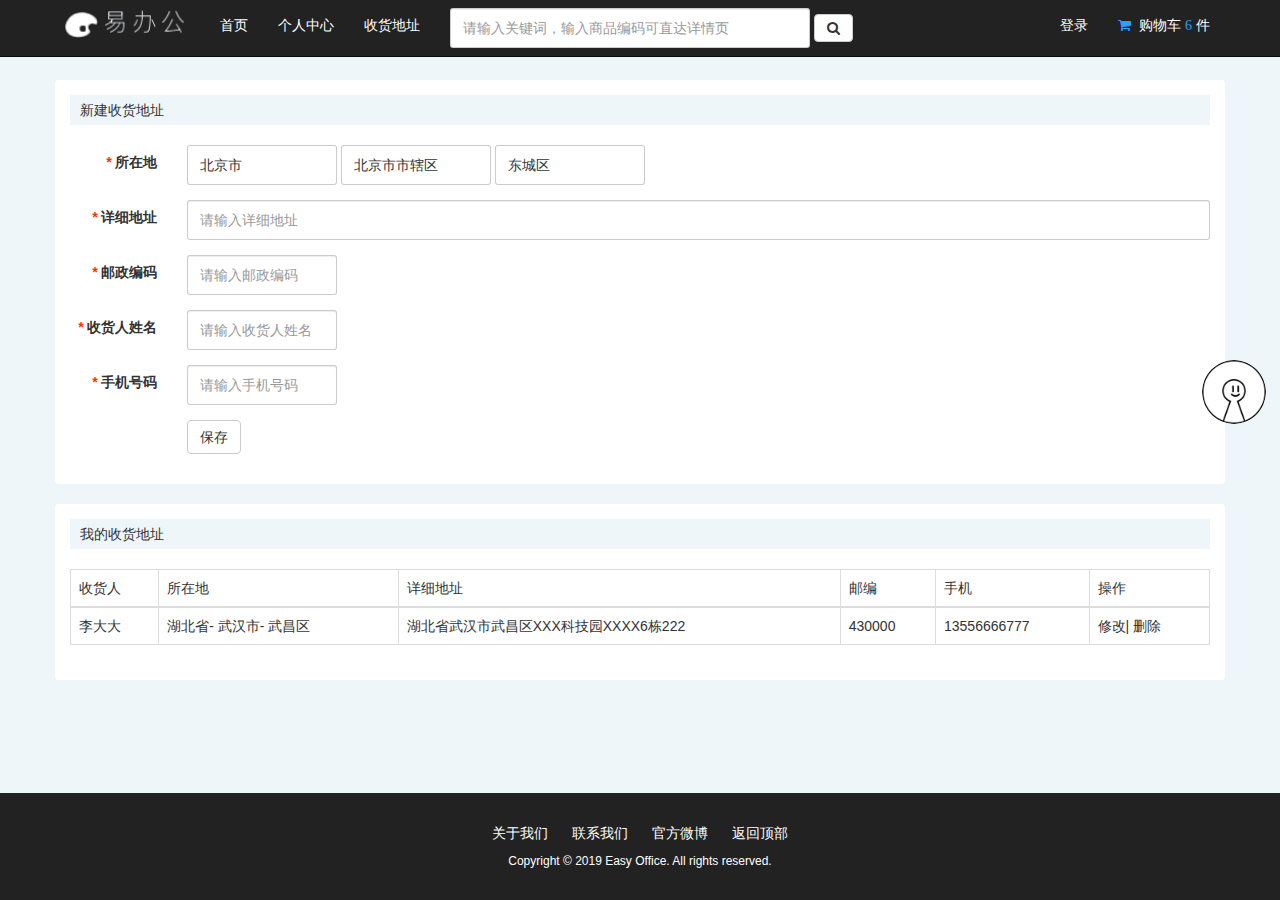
<file: address.html>
<!DOCTYPE html>
<html lang="en">
<head>
    <meta charset="UTF-8">
    <meta name="viewport" content="width=device-width, initial-scale=1, maximum-scale=1, user-scalable=no">
    <title>易办公</title>
    <link rel="stylesheet" href="css/bootstrap.min.css">
    <link rel="stylesheet" href="css/bootstrapValidator.min.css">
    <link rel="stylesheet" href="css/font-awesome.min.css">
    <link rel="stylesheet" href="css/base.css">
    <link rel="stylesheet" href="css/address.css">
</head>
<body>
<nav class="navbar navbar-fixed-top navbar-inverse">
    <div class="container">
        <!-- Brand and toggle get grouped for better mobile display -->
        <div class="navbar-header">
            <button type="button" class="navbar-toggle collapsed" data-toggle="collapse"
                    data-target="#bs-example-navbar-collapse-1" aria-expanded="false">
                <span class="sr-only">Toggle navigation</span>
                <span class="icon-bar"></span>
                <span class="icon-bar"></span>
                <span class="icon-bar"></span>
            </button>
            <a class="navbar-brand" href="#">
                <div class="brand"></div>
            </a>
        </div>
        <!-- Collect the nav links, forms, and other content for toggling -->
        <div class="collapse navbar-collapse" id="bs-example-navbar-collapse-1">
            <ul class="nav navbar-nav">
                <li><a href="#">首页</a></li>
                <li><a href="#">个人中心</a></li>
                <li><a href="#">收货地址</a></li>
            </ul>
            <form class="navbar-form navbar-left">
                <div class="form-group">
                    <input type="text" class="form-control nav-search" placeholder="请输入关键词，输入商品编码可直达详情页">
                </div>
                <button type="submit" class="btn btn-default fa fa-search"></button>
            </form>
            <ul class="nav navbar-nav navbar-right shopping-cart">
                <li><a href="#" class="fa fa-shopping-cart">购物车<span class="nav-shoppingcart-num">6</span>件</a></li>
            </ul>
            <ul class="nav navbar-nav navbar-right login">
                <li><a href="#">登录</a></li>
            </ul>
        </div><!-- /.navbar-collapse -->
    </div><!-- /.container-fluid -->
</nav>
<div class="floatingBox">
    <a class="headimg" href="#"></a>
    <ul class="rightNav">
        <li><a href="#">个人中心</a></li>
        <li><a href="#">注销</a></li>
        <li><a href="#">返回顶部</a></li>
    </ul>
</div>
<div class="container main">
    <div class="row content">
        <div class="address-box">
            <div class="title">新建收货地址</div>
            <div class="newAddress">
                <form class="form-horizontal address-form">
                    <div class="form-group">
                        <label for="division" class="col-md-1 control-label"><i class="must">* </i>所在地</label>
                        <div class="col-md-11">
                            <div data-toggle="distpicker" id="division">
                                <select data-province="---- 选择省 ----"></select>
                                <select data-city="---- 选择市 ----"></select>
                                <select data-district="---- 选择区 ----"></select>
                            </div>
                        </div>
                    </div>
                    <div class="form-group">
                        <label for="associate" class="col-md-1 control-label"><i class="must">* </i>详细地址</label>
                        <div class="col-md-11">
                            <input type="text" class="form-control" id="associate" name="associate" placeholder="请输入详细地址">
                        </div>
                    </div>
                    <div class="form-group">
                        <label for="zipcode" class="col-md-1 control-label"><i class="must">* </i>邮政编码</label>
                        <div class="col-md-11">
                            <input type="text" class="form-control" id="zipcode" name="zipcode" placeholder="请输入邮政编码">
                        </div>
                    </div>
                    <div class="form-group">
                        <label for="fullname" class="col-md-1 control-label"><i class="must">* </i>收货人姓名</label>
                        <div class="col-md-11">
                            <input type="text" class="form-control" id="fullname" name="fullname" placeholder="请输入收货人姓名">
                        </div>
                    </div>
                    <div class="form-group">
                        <label for="phonenumber" class="col-md-1 control-label"><i class="must">* </i>手机号码</label>
                        <div class="col-md-11">
                            <input type="text" class="form-control" id="phonenumber" name="phonenumber" placeholder="请输入手机号码">
                        </div>
                    </div>
                    <div class="form-group">
                        <div class="col-md-offset-1 col-md-11">
                            <button class="btn btn-default" id="saveAddress">保存</button>
                        </div>
                    </div>
                </form>
            </div>
        </div>
        <div class="address-box">
            <div class="title">我的收货地址</div>
            <div class="myAddress">
                <table class="table table-hover table-bordered">
                    <thead>
                    <tr>
                        <td>收货人</td>
                        <td>所在地</td>
                        <td>详细地址</td>
                        <td>邮编</td>
                        <td>手机</td>
                        <td>操作</td>
                    </tr>
                    </thead>
                    <tbody>
                    <tr class="content">
                        <td class="fullname">李大大</td>
                        <td class="division">
                            <span class="division1">湖北省</span>-
                            <span class="division2">武汉市</span>-
                            <span class="division3">武昌区</span>
                        </td>
                        <td class="associate">湖北省武汉市武昌区XXX科技园XXXX6栋222</td>
                        <td class="zipcode">430000</td>
                        <td class="phonenumber">13556666777</td>
                        <td class="operation">
                            <a href="javascript:void(0)">修改</a>|
                            <a href="javascript:void(0)">删除</a>
                        </td>
                    </tr>
                    </tbody>
                </table>
            </div>
        </div>
    </div>
</div>
<footer>
    <p class="map">
        <a href="#">关于我们</a>
        <a href="#">联系我们</a>
        <a href="#">官方微博</a>
        <a href="#">返回顶部</a>
    </p>
    <p class="copyright">Copyright © 2019 Easy Office. All rights reserved.</p>
</footer>
</body>
</html>
<script src="js/jquery-1.11.3.min.js"></script>
<script src="js/bootstrap.min.js"></script>
<script src="js/bootstrapValidator.min.js"></script>
<script src="js/distpicker.data.js"></script>
<script src="js/distpicker.js"></script>
<script src="js/common.js"></script>
<script src="js/address.js"></script>
</file>
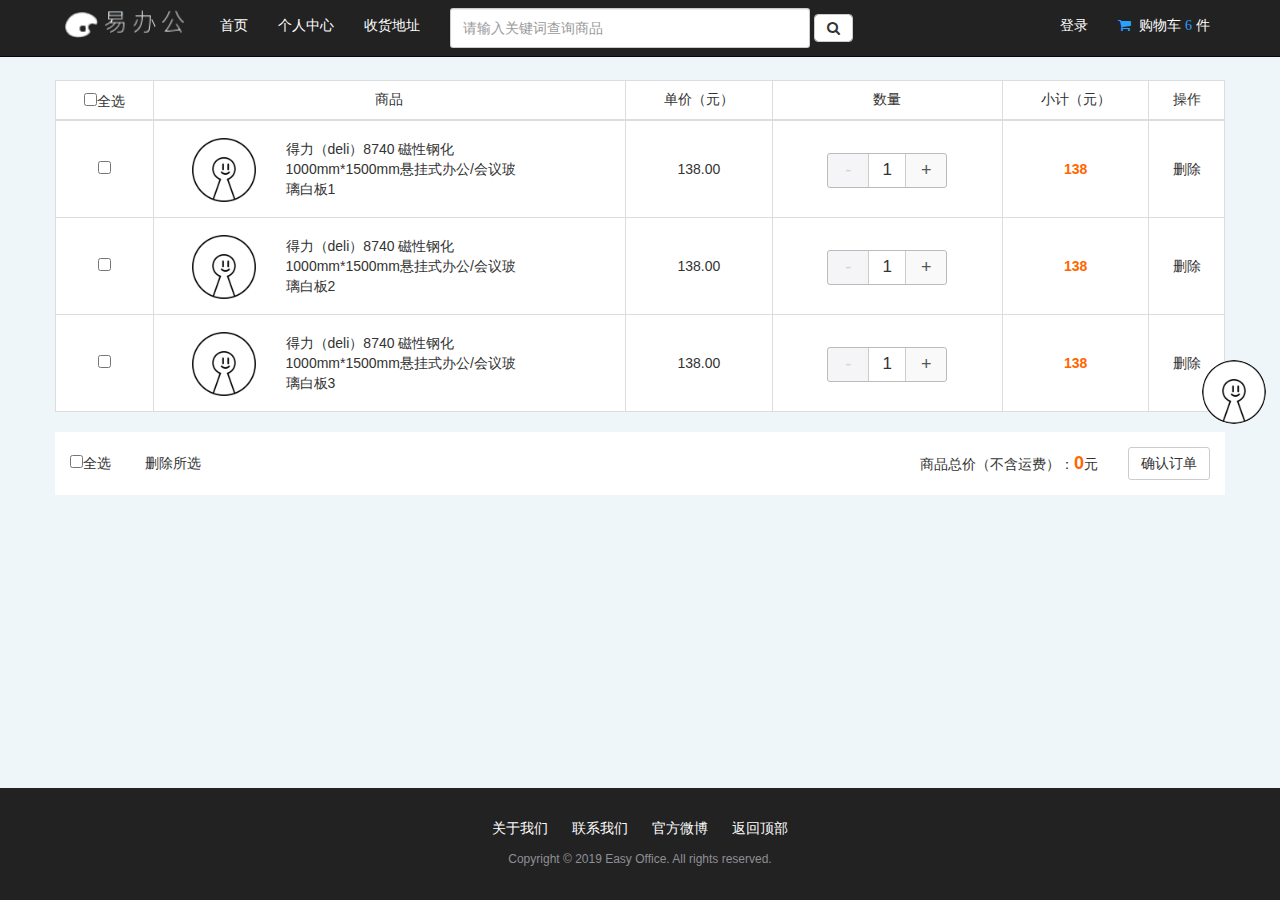
<file: cart.html>
<!DOCTYPE html>
<html lang="en">
<head>
    <meta charset="UTF-8">
    <meta name="viewport" content="width=device-width, initial-scale=1, maximum-scale=1, user-scalable=no">
    <title>易办公</title>
    <link rel="stylesheet" href="css/bootstrap.min.css">
    <link rel="stylesheet" href="css/mui.min.css">
    <link rel="stylesheet" href="css/font-awesome.min.css">
    <link rel="stylesheet" href="css/base.css">
    <link rel="stylesheet" href="css/cart.css">
</head>
<body>
<nav class="navbar navbar-fixed-top navbar-inverse">
    <div class="container">
        <!-- Brand and toggle get grouped for better mobile display -->
        <div class="navbar-header">
            <button type="button" class="navbar-toggle collapsed" data-toggle="collapse"
                    data-target="#bs-example-navbar-collapse-1" aria-expanded="false">
                <span class="sr-only">Toggle navigation</span>
                <span class="icon-bar"></span>
                <span class="icon-bar"></span>
                <span class="icon-bar"></span>
            </button>
            <a class="navbar-brand" href="#">
                <div class="brand"></div>
            </a>
        </div>
        <!-- Collect the nav links, forms, and other content for toggling -->
        <div class="collapse navbar-collapse" id="bs-example-navbar-collapse-1">
            <ul class="nav navbar-nav">
                <li><a href="index.html">首页</a></li>
                <li><a href="orderList.html">个人中心</a></li>
                <li><a href="address.html">收货地址</a></li>
            </ul>
            <form class="navbar-form navbar-left">
                <div class="form-group">
                    <input type="text" class="form-control nav-search" placeholder="请输入关键词查询商品">
                </div>
                <button type="submit" class="btn btn-default fa fa-search"></button>
            </form>
            <ul class="nav navbar-nav navbar-right shopping-cart">
                <li><a href="cart.html" class="fa fa-shopping-cart">购物车<span class="nav-shoppingcart-num">6</span>件</a></li>
            </ul>
            <ul class="nav navbar-nav navbar-right login">
                <li><a href="login.html">登录</a></li>
            </ul>
        </div><!-- /.navbar-collapse -->
    </div><!-- /.container-fluid -->
</nav>
<div class="floatingBox">
    <a class="headimg" href="#"></a>
    <ul class="rightNav">
        <li><a href="orderList.html">个人中心</a></li>
        <li><a href="#">注销</a></li>
        <li><a href="#" class="goTop">返回顶部</a></li>
    </ul>
</div>
<div class="container main">
    <div class="row content">
        <!--商品列表-->
        <table class="table table-hover table-bordered goodsList">
            <thead>
            <tr>
                <td><input type="checkbox" class="checkAll">全选</td>
                <td>商品</td>
                <td>单价（元）</td>
                <td>数量</td>
                <td>小计（元）</td>
                <td>操作</td>
            </tr>
            </thead>
            <tbody>
            <tr class="content">
                <td><input type="checkbox"></td>
                <td>
                    <div class="good">
                        <div class="goodPic">
                            <img src="images/head%20portrait.jpg">
                        </div>
                        <div class="goodInfo">
                            <div>
                                <div class="goodName"><a href="javascript:void(0)">得力（deli）8740 磁性钢化1000mm*1500mm悬挂式办公/会议玻璃白板1</a></div>
                            </div>
                        </div>
                    </div>
                </td>
                <td class="price">138.00</td>
                <td class="amount">
                    <div class="mui-numbox" data-numbox-min='1' data-numbox-max='100'>
                        <!-- "-"按钮，点击可减小当前数值 -->
                        <button class="mui-btn mui-numbox-btn-minus" type="button">-</button>
                        <input class="mui-numbox-input" type="number" />
                        <!-- "+"按钮，点击可增大当前数值 -->
                        <button class="mui-btn mui-numbox-btn-plus" type="button">+</button>
                    </div>
                </td>
                <td class="goodPrice">138</td>
                <td class="delete"><a href="javascript:void(0)">删除</a></td>
            </tr>
            <tr class="content">
                <td><input type="checkbox"></td>
                <td>
                    <div class="good">
                        <div class="goodPic">
                            <img src="images/head%20portrait.jpg">
                        </div>
                        <div class="goodInfo">
                            <div>
                                <div class="goodName"><a href="javascript:void(0)">得力（deli）8740 磁性钢化1000mm*1500mm悬挂式办公/会议玻璃白板2</a></div>
                            </div>
                        </div>
                    </div>
                </td>
                <td class="price">138.00</td>
                <td class="amount">
                    <div class="mui-numbox" data-numbox-min='1' data-numbox-max='100'>
                        <!-- "-"按钮，点击可减小当前数值 -->
                        <button class="mui-btn mui-numbox-btn-minus" type="button">-</button>
                        <input class="mui-numbox-input" type="number" />
                        <!-- "+"按钮，点击可增大当前数值 -->
                        <button class="mui-btn mui-numbox-btn-plus" type="button">+</button>
                    </div>
                </td>
                <td class="goodPrice">138</td>
                <td class="delete"><a href="javascript:void(0)">删除</a></td>
            </tr>
            <tr class="content">
                <td><input type="checkbox"></td>
                <td>
                    <div class="good">
                        <div class="goodPic">
                            <img src="images/head%20portrait.jpg">
                        </div>
                        <div class="goodInfo">
                            <div>
                                <div class="goodName"><a href="javascript:void(0)">得力（deli）8740 磁性钢化1000mm*1500mm悬挂式办公/会议玻璃白板3</a></div>
                            </div>
                        </div>
                    </div>
                </td>
                <td class="price">138.00</td>
                <td class="amount">
                    <div class="mui-numbox" data-numbox-min='1' data-numbox-max='100'>
                        <!-- "-"按钮，点击可减小当前数值 -->
                        <button class="mui-btn mui-numbox-btn-minus" type="button">-</button>
                        <input class="mui-numbox-input" type="number" />
                        <!-- "+"按钮，点击可增大当前数值 -->
                        <button class="mui-btn mui-numbox-btn-plus" type="button">+</button>
                    </div>
                </td>
                <td class="goodPrice">138</td>
                <td class="delete"><a href="javascript:void(0)">删除</a></td>
            </tr>
            </tbody>
        </table>
        <!--确认-->
        <div class="col-md-12 confirm">
            <span class="checkall-bottom"><input type="checkbox" class="checkAll">全选</span>
            <a href="javascript:void(0)" id="delSelected">删除所选</a>

            <button class="buy r_right">确认订单</button><!-- data-toggle="modal" data-target=".confirm-modal"-->
            <span class="totalPrice r_right">商品总价（不含运费）：<span id="totalPrice">0</span>元</span>
        </div>
        <!--模态框-->
        <div class="modal fade confirm-modal" tabindex="-1" role="dialog" aria-labelledby="modalLabel">
            <div class="modal-dialog modal-lg" role="document">
                <div class="modal-content">
                    <div class="modal-header">
                        <button type="button" class="close" data-dismiss="modal" aria-label="Close"><span aria-hidden="true">&times;</span></button>
                        <h4 class="modal-title" id="modalLabel">确认订单</h4>
                    </div>
                    <div class="modal-body">
                        <div class="confirm-box">
                            <div class="title">收货地址<a href="address.html" class="r_right">管理收货地址</a></div>
                            <ul class="address">
                                <li><input type="radio" name="address">湖北省 武汉市 武昌区 XXX科技园XXXX6栋222 王只狼 收</li>
                                <li><input type="radio" name="address">湖北省 武汉市 武昌区 XXX科技园XXXX6栋222 王只狼 收</li>
                                <li><input type="radio" name="address">湖北省 武汉市 武昌区 XXX科技园XXXX6栋222 王只狼 收</li>
                            </ul>
                        </div>
                        <div class="confirm-box">
                            <div class="title">费用承担部门</div>
                            <ul class="department">
                                <li><input type="radio" name="department">XX公司XX部</li>
                                <li><input type="radio" name="department">XX公司XX部</li>
                                <li><input type="radio" name="department">XX公司XX部</li>
                            </ul>
                        </div>
                        <div class="confirm-box">
                            <div class="title">确认订单信息</div>
                            <table class="table table-hover table-bordered">
                                <thead>
                                <tr>
                                    <td>商品</td>
                                    <td>单价（元）</td>
                                    <td>数量</td>
                                    <td>小计（元）</td>
                                </tr>
                                </thead>
                                <tbody>
                                <!--<tr class="content">
                                    <td>
                                        <div class="good">
                                            <div class="goodPic">
                                                <img src="images/head%20portrait.jpg">
                                            </div>
                                            <div class="goodInfo">
                                                <div>
                                                    <div class="goodName"><a href="javascript:void(0)">得力（deli）8740 磁性钢化1000mm*1500mm悬挂式办公/会议玻璃白板</a></div>
                                                </div>
                                            </div>
                                        </div>
                                    </td>
                                    <td class="price">138.00</td>
                                    <td class="amount">1</td>
                                    <td class="goodPrice">138.00</td>
                                </tr>-->
                                <!-- TODO -->
                                </tbody>
                            </table>

                        </div>
                        <div class="col-md-12 submit">
                            <button class="buy r_right">提交订单</button>
                            <span class="totalPrice r_right">商品总价（不含运费）：<span id="submitTotalPrice">0</span>元</span>
                        </div>
                    </div>
                    <!--<div class="modal-footer">
                        <button type="button" class="btn btn-default" data-dismiss="modal">Close</button>
                        <button type="button" class="btn btn-primary">Save changes</button>
                    </div>-->
                </div>
            </div>
        </div>
    </div>
</div>
<footer>
    <p class="map">
        <a href="#">关于我们</a>
        <a href="#">联系我们</a>
        <a href="#">官方微博</a>
        <a href="#" class="goTop">返回顶部</a>
    </p>
    <p class="copyright">Copyright © 2019 Easy Office. All rights reserved.</p>
</footer>
</body>
</html>
<script src="js/jquery-1.11.3.min.js"></script>
<script src="js/bootstrap.min.js"></script>
<script src="js/mui.min.js"></script>
<script src="js/common.js"></script>
<script src="js/cart.js"></script>
</file>
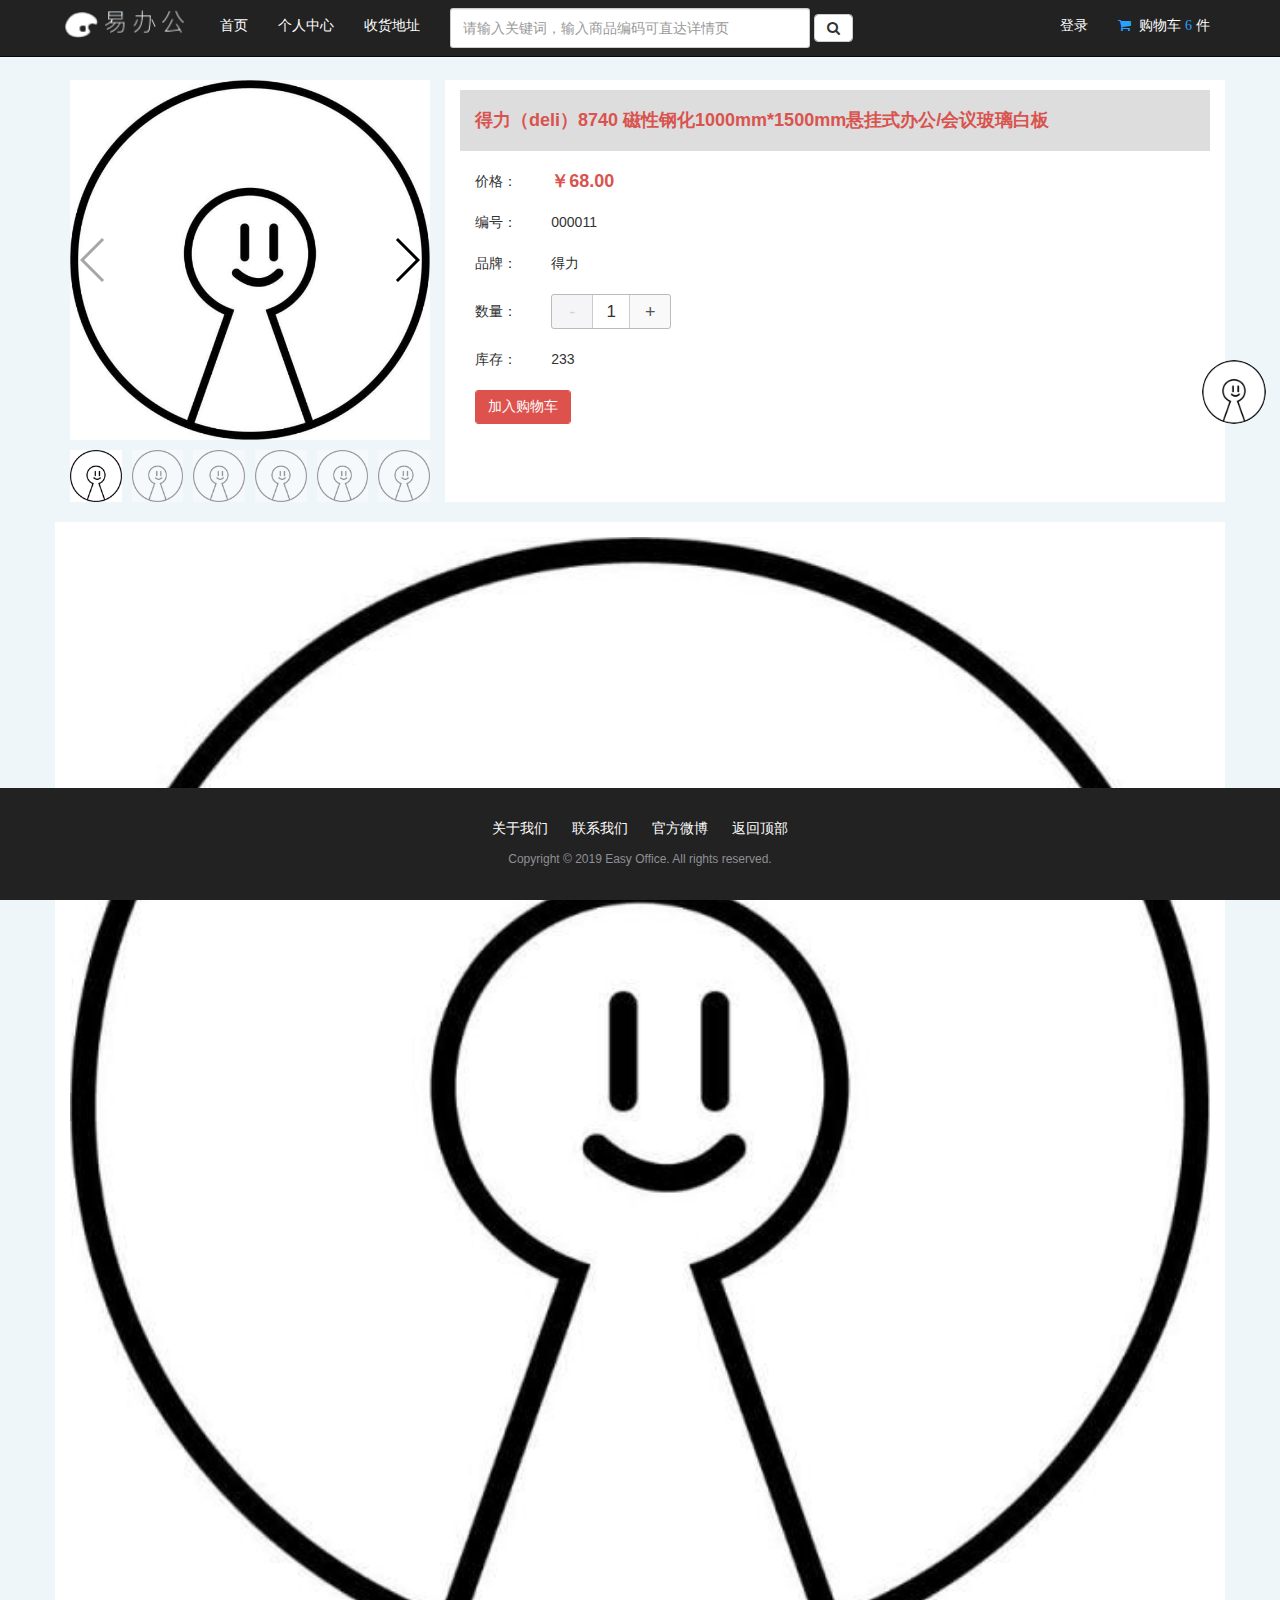
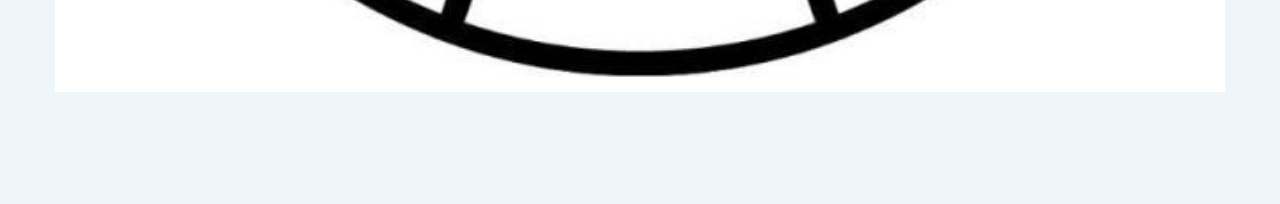
<file: goodsDetail.html>
<!DOCTYPE html>
<html lang="en">
<head>
    <meta charset="UTF-8">
    <meta name="viewport" content="width=device-width, initial-scale=1, maximum-scale=1, user-scalable=no">
    <title>易办公</title>
    <link rel="stylesheet" href="css/bootstrap.min.css">
    <link rel="stylesheet" href="css/mui.min.css">
    <link rel="stylesheet" href="css/font-awesome.min.css">
    <link rel="stylesheet" href="css/swiper.min.css">
    <link rel="stylesheet" href="css/base.css">
    <link rel="stylesheet" href="css/goodsDetail.css">
</head>
<body>
<nav class="navbar navbar-fixed-top navbar-inverse">
    <div class="container">
        <!-- Brand and toggle get grouped for better mobile display -->
        <div class="navbar-header">
            <button type="button" class="navbar-toggle collapsed" data-toggle="collapse"
                    data-target="#bs-example-navbar-collapse-1" aria-expanded="false">
                <span class="sr-only">Toggle navigation</span>
                <span class="icon-bar"></span>
                <span class="icon-bar"></span>
                <span class="icon-bar"></span>
            </button>
            <a class="navbar-brand" href="#">
                <div class="brand"></div>
            </a>
        </div>
        <!-- Collect the nav links, forms, and other content for toggling -->
        <div class="collapse navbar-collapse" id="bs-example-navbar-collapse-1">
            <ul class="nav navbar-nav">
                <li><a href="#">首页</a></li>
                <li><a href="#">个人中心</a></li>
                <li><a href="#">收货地址</a></li>
            </ul>
            <form class="navbar-form navbar-left">
                <div class="form-group">
                    <input type="text" class="form-control nav-search" placeholder="请输入关键词，输入商品编码可直达详情页">
                </div>
                <button type="submit" class="btn btn-default fa fa-search"></button>
            </form>
            <ul class="nav navbar-nav navbar-right shopping-cart">
                <li><a href="#" class="fa fa-shopping-cart">购物车<span class="nav-shoppingcart-num">6</span>件</a></li>
            </ul>
            <ul class="nav navbar-nav navbar-right login">
                <li><a href="#">登录</a></li>
            </ul>
        </div><!-- /.navbar-collapse -->
    </div><!-- /.container-fluid -->
</nav>
<div class="floatingBox">
    <a class="headimg" href="#"></a>
    <ul class="rightNav">
        <li><a href="#">个人中心</a></li>
        <li><a href="#">注销</a></li>
        <li><a href="#">返回顶部</a></li>
    </ul>
</div>
<div class="container main">
    <div class="row content">
        <div class="col-md-4 pics">
            <div class="swiper-container swiper-container-initialized swiper-container-horizontal" id="gallery">
                <div class="swiper-wrapper">
                    <div class="swiper-slide">
                        <img src="images/head%20portrait.jpg">
                    </div>
                    <div class="swiper-slide">
                        <img src="images/head%20portrait.jpg">
                    </div>
                    <div class="swiper-slide">
                        <img src="images/head%20portrait.jpg">
                    </div>
                    <div class="swiper-slide">
                        <img src="images/head%20portrait.jpg">
                    </div>
                    <div class="swiper-slide">
                        <img src="images/head%20portrait.jpg">
                    </div>
                    <div class="swiper-slide">
                        <img src="images/head%20portrait.jpg">
                    </div>
                </div>
                <div class="swiper-button-next swiper-button-black" tabindex="0" role="button" aria-label="Next slide"></div>
                <div class="swiper-button-prev swiper-button-black" tabindex="0" role="button" aria-label="Previous slide"></div>
                <span class="swiper-notification" aria-live="assertive" aria-atomic="true"></span>
            </div>
            <div class="swiper-container swiper-container-initialized swiper-container-horizontal swiper-container-thumbs" id="thumbs">
                <div class="swiper-wrapper" style="transition-duration: 0ms; transform: translate3d(-405px, 0px, 0px);">
                    <div class="swiper-slide">
                        <img src="images/head%20portrait.jpg">
                    </div>
                    <div class="swiper-slide">
                        <img src="images/head%20portrait.jpg">
                    </div>
                    <div class="swiper-slide">
                        <img src="images/head%20portrait.jpg">
                    </div>
                    <div class="swiper-slide">
                        <img src="images/head%20portrait.jpg">
                    </div>
                    <div class="swiper-slide">
                        <img src="images/head%20portrait.jpg">
                    </div>
                    <div class="swiper-slide">
                        <img src="images/head%20portrait.jpg">
                    </div>
                </div>
                <span class="swiper-notification" aria-live="assertive" aria-atomic="true"></span>
            </div>
        </div>
        <div class="col-md-8 info">
            <div class="name">得力（deli）8740 磁性钢化1000mm*1500mm悬挂式办公/会议玻璃白板</div>
            <div class="price">
                <div class="col-md-1">价格：</div>
                <div class="col-md-11">￥<span>68.00</span></div>
            </div>
            <div class="serial-number">
                <div class="col-md-1">编号：</div>
                <div class="col-md-11">000011</div>
            </div>
            <div class="brand">
                <div class="col-md-1">品牌：</div>
                <div class="col-md-11">得力</div>
            </div>
            <div class="number">
                <div class="col-md-1">数量：</div>
                <div class="col-md-11">
                    <div class="mui-numbox" data-numbox-min='1' data-numbox-max='100'>
                        <!-- "-"按钮，点击可减小当前数值 -->
                        <button class="mui-btn mui-numbox-btn-minus" type="button">-</button>
                        <input class="mui-numbox-input" type="number" />
                        <!-- "+"按钮，点击可增大当前数值 -->
                        <button class="mui-btn mui-numbox-btn-plus" type="button">+</button>
                    </div>
                </div>
            </div>
            <div class="inventory">
                <div class="col-md-1">库存：</div>
                <div class="col-md-11">233</div>
            </div>
            <div class="buybuybuy">
                <button type="button" class="mui-btn mui-btn-danger">加入购物车</button>
            </div>
        </div>
        <div class="col-md-12 details">
            <img src="images/head%20portrait.jpg">
        </div>
    </div>
</div>
<footer>
    <p class="map">
        <a href="#">关于我们</a>
        <a href="#">联系我们</a>
        <a href="#">官方微博</a>
        <a href="#">返回顶部</a>
    </p>
    <p class="copyright">Copyright © 2019 Easy Office. All rights reserved.</p>
</footer>
</body>
</html>
<script src="js/jquery-1.11.3.min.js"></script>
<script src="js/bootstrap.min.js"></script>
<script src="js/mui.min.js"></script>
<script src="js/swiper.min.js"></script>
<script src="js/common.js"></script>
<script src="js/goodsDetail.js"></script>
</file>
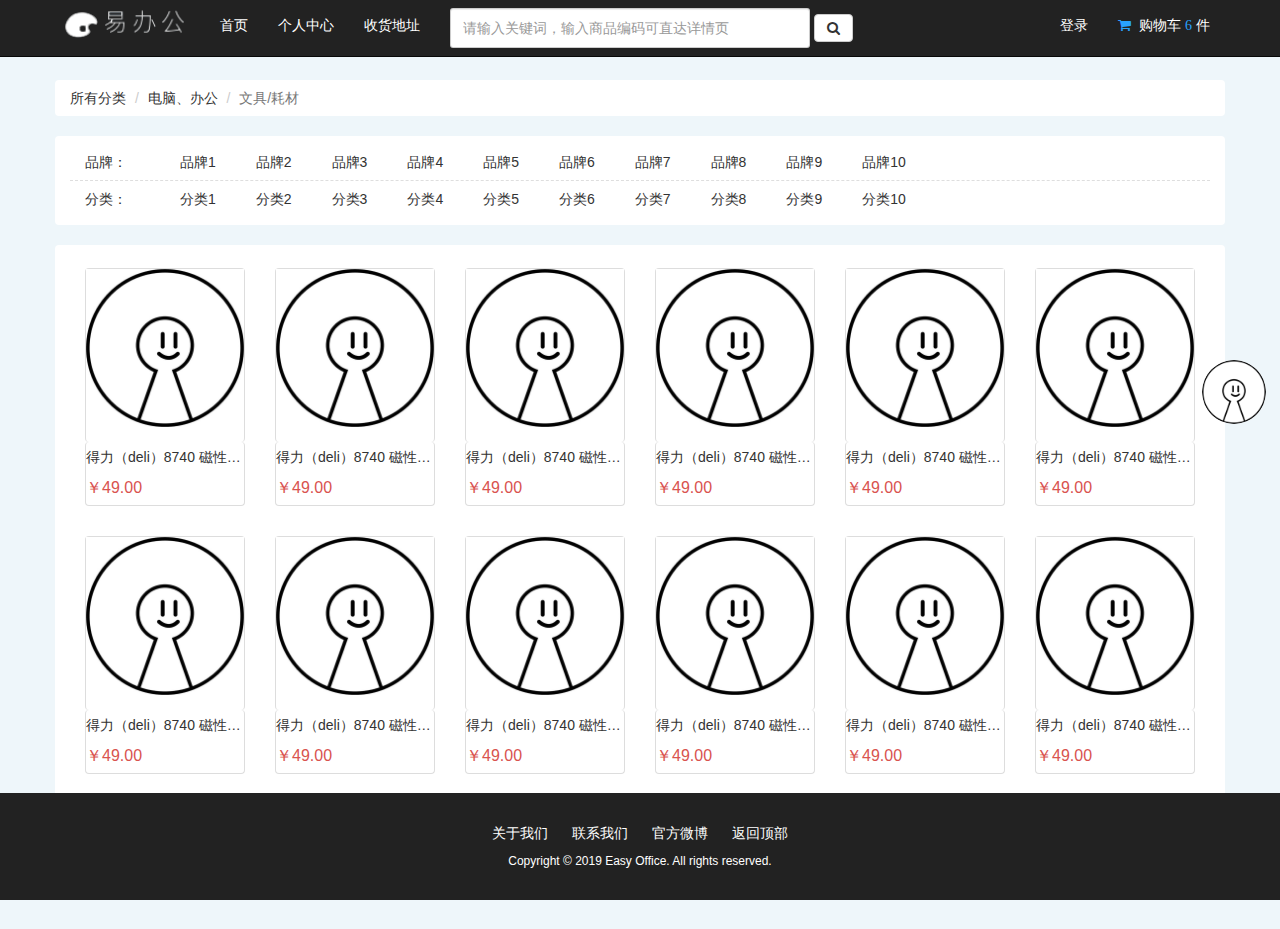
<file: goodsList.html>
<!DOCTYPE html>
<html lang="en">
<head>
    <meta charset="UTF-8">
    <meta name="viewport" content="width=device-width, initial-scale=1, maximum-scale=1, user-scalable=no">
    <title>易办公</title>
    <link rel="stylesheet" href="css/bootstrap.min.css">
    <link rel="stylesheet" href="css/font-awesome.min.css">
    <link rel="stylesheet" href="css/base.css">
    <link rel="stylesheet" href="css/goodsList.css">
</head>
<body>
<nav class="navbar navbar-fixed-top navbar-inverse">
    <div class="container">
        <!-- Brand and toggle get grouped for better mobile display -->
        <div class="navbar-header">
            <button type="button" class="navbar-toggle collapsed" data-toggle="collapse" data-target="#bs-example-navbar-collapse-1" aria-expanded="false">
                <span class="sr-only">Toggle navigation</span>
                <span class="icon-bar"></span>
                <span class="icon-bar"></span>
                <span class="icon-bar"></span>
            </button>
            <a class="navbar-brand" href="#"><div class="brand"></div></a>
        </div>
        <!-- Collect the nav links, forms, and other content for toggling -->
        <div class="collapse navbar-collapse" id="bs-example-navbar-collapse-1">
            <ul class="nav navbar-nav">
                <li><a href="#">首页</a></li>
                <li><a href="#">个人中心</a></li>
                <li><a href="#">收货地址</a></li>
            </ul>
            <form class="navbar-form navbar-left">
                <div class="form-group">
                    <input type="text" class="form-control nav-search" placeholder="请输入关键词，输入商品编码可直达详情页">
                </div>
                <button type="submit" class="btn btn-default fa fa-search"></button>
            </form>
            <ul class="nav navbar-nav navbar-right shopping-cart">
                <li><a href="#" class="fa fa-shopping-cart">购物车<span class="nav-shoppingcart-num">6</span>件</a></li>
            </ul>
            <ul class="nav navbar-nav navbar-right login">
                <li><a href="#">登录</a></li>
            </ul>
        </div><!-- /.navbar-collapse -->
    </div><!-- /.container-fluid -->
</nav>
<div class="floatingBox">
    <a class="headimg" href="#"></a>
    <ul class="rightNav">
        <li><a href="#">个人中心</a></li>
        <li><a href="#">注销</a></li>
        <li><a href="#">返回顶部</a></li>
    </ul>
</div>
<div class="container main">
    <div class="row content">
        <!--路径导航-->
        <ul class="breadcrumb">
            <li><a href="#">所有分类</a></li>
            <li><a href="#">电脑、办公</a></li>
            <li class="active">文具/耗材</li>
        </ul>
        <!--分类-->
        <ul class="nav-group">
            <li>
                <div class="col-md-1">
                    <div class="title">品牌：</div>
                </div>
                <div class="col-md-11">
                    <a href="#">品牌1</a>
                    <a href="#">品牌2</a>
                    <a href="#">品牌3</a>
                    <a href="#">品牌4</a>
                    <a href="#">品牌5</a>
                    <a href="#">品牌6</a>
                    <a href="#">品牌7</a>
                    <a href="#">品牌8</a>
                    <a href="#">品牌9</a>
                    <a href="#">品牌10</a>
                </div>
            </li>
            <li>
                <div class="col-md-1">
                    <div class="title">分类：</div>
                </div>
                <div class="col-md-11">
                    <a href="#">分类1</a>
                    <a href="#">分类2</a>
                    <a href="#">分类3</a>
                    <a href="#">分类4</a>
                    <a href="#">分类5</a>
                    <a href="#">分类6</a>
                    <a href="#">分类7</a>
                    <a href="#">分类8</a>
                    <a href="#">分类9</a>
                    <a href="#">分类10</a>
                </div>
            </li>
        </ul>
        <ul class="goods-list">
            <li class="col-md-2">
                <div class="pic"><img src="images/head%20portrait.jpg"></div>
                <div class="info">
                    <p class="name">得力（deli）8740 磁性钢化1000mm*1500mm悬挂式办公/会议玻璃白板</p>
                    <p class="price">￥<span>49.00</span></p>
                </div>
            </li>
            <li class="col-md-2">
                <div class="pic"><img src="images/head%20portrait.jpg"></div>
                <div class="info">
                    <p class="name">得力（deli）8740 磁性钢化1000mm*1500mm悬挂式办公/会议玻璃白板</p>
                    <p class="price">￥<span>49.00</span></p>
                </div>
            </li>
            <li class="col-md-2">
                <div class="pic"><img src="images/head%20portrait.jpg"></div>
                <div class="info">
                    <p class="name">得力（deli）8740 磁性钢化1000mm*1500mm悬挂式办公/会议玻璃白板</p>
                    <p class="price">￥<span>49.00</span></p>
                </div>
            </li>
            <li class="col-md-2">
                <div class="pic"><img src="images/head%20portrait.jpg"></div>
                <div class="info">
                    <p class="name">得力（deli）8740 磁性钢化1000mm*1500mm悬挂式办公/会议玻璃白板</p>
                    <p class="price">￥<span>49.00</span></p>
                </div>
            </li>
            <li class="col-md-2">
                <div class="pic"><img src="images/head%20portrait.jpg"></div>
                <div class="info">
                    <p class="name">得力（deli）8740 磁性钢化1000mm*1500mm悬挂式办公/会议玻璃白板</p>
                    <p class="price">￥<span>49.00</span></p>
                </div>
            </li>
            <li class="col-md-2">
                <div class="pic"><img src="images/head%20portrait.jpg"></div>
                <div class="info">
                    <p class="name">得力（deli）8740 磁性钢化1000mm*1500mm悬挂式办公/会议玻璃白板</p>
                    <p class="price">￥<span>49.00</span></p>
                </div>
            </li>
            <li class="col-md-2">
                <div class="pic"><img src="images/head%20portrait.jpg"></div>
                <div class="info">
                    <p class="name">得力（deli）8740 磁性钢化1000mm*1500mm悬挂式办公/会议玻璃白板</p>
                    <p class="price">￥<span>49.00</span></p>
                </div>
            </li>
            <li class="col-md-2">
                <div class="pic"><img src="images/head%20portrait.jpg"></div>
                <div class="info">
                    <p class="name">得力（deli）8740 磁性钢化1000mm*1500mm悬挂式办公/会议玻璃白板</p>
                    <p class="price">￥<span>49.00</span></p>
                </div>
            </li>
            <li class="col-md-2">
                <div class="pic"><img src="images/head%20portrait.jpg"></div>
                <div class="info">
                    <p class="name">得力（deli）8740 磁性钢化1000mm*1500mm悬挂式办公/会议玻璃白板</p>
                    <p class="price">￥<span>49.00</span></p>
                </div>
            </li>
            <li class="col-md-2">
                <div class="pic"><img src="images/head%20portrait.jpg"></div>
                <div class="info">
                    <p class="name">得力（deli）8740 磁性钢化1000mm*1500mm悬挂式办公/会议玻璃白板</p>
                    <p class="price">￥<span>49.00</span></p>
                </div>
            </li>
            <li class="col-md-2">
                <div class="pic"><img src="images/head%20portrait.jpg"></div>
                <div class="info">
                    <p class="name">得力（deli）8740 磁性钢化1000mm*1500mm悬挂式办公/会议玻璃白板</p>
                    <p class="price">￥<span>49.00</span></p>
                </div>
            </li>
            <li class="col-md-2">
                <div class="pic"><img src="images/head%20portrait.jpg"></div>
                <div class="info">
                    <p class="name">得力（deli）8740 磁性钢化1000mm*1500mm悬挂式办公/会议玻璃白板</p>
                    <p class="price">￥<span>49.00</span></p>
                </div>
            </li>
        </ul>
    </div>
</div>
<footer>
    <p class="map">
        <a href="#">关于我们</a>
        <a href="#">联系我们</a>
        <a href="#">官方微博</a>
        <a href="#">返回顶部</a>
    </p>
    <p class="copyright">Copyright © 2019 Easy Office. All rights reserved.</p>
</footer>
</body>
</html>
<script src="js/jquery.min.js"></script>
<script src="js/bootstrap.min.js"></script>
<script src="js/common.js"></script>
<script src="js/goodsList.js"></script>
</file>
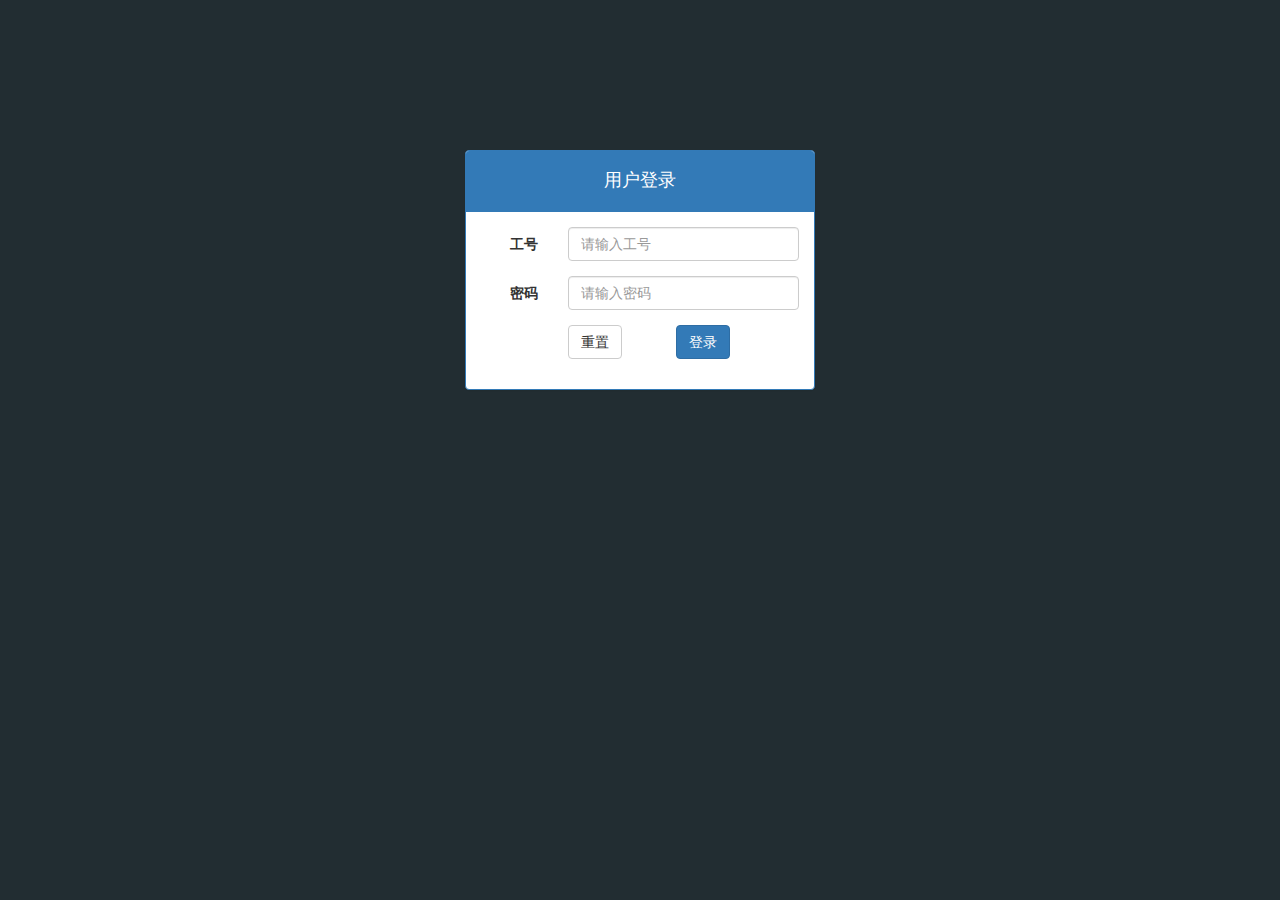
<file: login.html>
<!DOCTYPE html>
<html lang="en">
<head>
    <meta charset="UTF-8">
    <title>后台管理系统-登录</title>
    <link rel="stylesheet" href="css/bootstrap.min.css"/>
    <!--引入校验插件样式-->
    <link rel="stylesheet" href="css/bootstrapValidator.min.css"/>

    <link rel="stylesheet" href="css/admin.css"/>
</head>
<body class="bg_login">
<div class="container">
    <div class="col-md-4 col-md-offset-4">
        <div class="panel panel-primary">
            <div class="panel-heading text-center"><h4>用户登录</h4></div>
            <div class="panel-body">
                <form id="login" class="form-horizontal" autocomplete="off">
                    <div class="form-group">
                        <label for="inputUserName" class="col-sm-3 control-label">工号</label>
                        <div class="col-sm-9">
                            <input name="username" type="text" class="form-control" id="inputUserName" placeholder="请输入工号">
                        </div>
                    </div>
                    <div class="form-group">
                        <label for="inputPassword" class="col-sm-3 control-label">密码</label>
                        <div class="col-sm-9">
                            <input name="password" type="password" class="form-control" id="inputPassword" placeholder="请输入密码">
                        </div>
                    </div>
                    <div class="form-group">
                        <div class="col-sm-10 col-sm-offset-3">
                            <button type="reset" class="btn btn-default">重置</button>
                            <button type="submit" class="btn btn-primary">登录</button>
                        </div>
                    </div>
                </form>
            </div>
        </div>
    </div>
</div>





<script src="js/jquery-1.11.3.min.js"></script>
<script src="js/bootstrap.min.js"></script>
<!--校验插件的js-->
<script src="js/bootstrapValidator.min.js"></script>

<script src="js/admin.js"></script>
<script src="js/login.js"></script>
</body>
</html>
</file>
<file: css/address.css>
.content.row{
    padding-top: 30px;
}
/*新建、已有部分*/
.address-box{
    background-color: white;
    padding: 15px;
    margin-bottom: 20px;
    border-radius: 4px;
}
.address-box .title{
    background-color: #EEF6FA;
    height: 30px;
    line-height: 30px;
    margin-bottom: 20px;
    padding-left: 10px;
    padding-right: 10px;
}
/*新建收货地址*/
.must{
    color: #ff3000;
}
.newAddress .col-md-1{
    width: 10%;
}
.newAddress .col-md-11{
    width: 90%;
}
.newAddress .col-md-offset-1{
    margin-left: 10%;
}
#division select{
    width: 150px;
}
#zipcode,#fullname,#phonenumber{
    width: 150px;
}
</file>
<file: css/cart.css>
.content.row{
    padding-top: 30px;
}
/*表格*/
table.table{
    background-color: white;
}
input[type=checkbox]{
    -webkit-appearance: checkbox;
}

thead td {
    text-align: center;
}

tr.content td {
    height: 80px;
    padding: 6px;
    line-height: 80px !important;
    text-align: center;
}

.good {
    overflow: hidden;
}

.good > div {
    float: left;
    margin-left: 30px;
}

.goodPic img {
    vertical-align: middle;
    height: 64px;
}

.goodInfo {
    width: 240px;
    height: 80px;
    overflow: hidden;
    line-height: 20px;
    text-align: left;
    padding: auto 0px;
    margin-left: 9px;
    position: relative;
    display: table;
    margin-right: -100px;
}

.goodInfo > div {
    display: table-cell;
    vertical-align: middle;
}

.goodName {
    color: -webkit-link;
}

.point {
    font-weight: bold;
}

.amount input {
    width: 27px;
}

.goodPrice {
    font-weight: bold;
    color: #ff6600;
}

.amount img {
    cursor: pointer;
}

.amount input {
    text-align: center;
}
/*确认订单*/
.confirm{
    background-color: white;
    padding: 15px;
}
.confirm>*{
    display: inline-block;
    vertical-align: middle;
    height: 33px;
    line-height: 33px;
}
.confirm .buy{
    line-height: 1.42;
    margin-left: 30px;
}
.confirm #delSelected{
    margin-left: 30px;
}
.confirm #totalPrice{
    color: #ff6600;
    font-size: 18px;
    font-weight: bold;
}
</file>
<file: css/goodsList.css>
.content{
    padding-top: 30px;
}
/*路径导航*/
.breadcrumb{
    background-color: white;
}
/*导航组*/
.nav-group,.goods-list{
    padding: 8px 15px;
    margin-bottom: 20px;
    list-style: none;
    background-color: white;
    border-radius: 4px;
}
.nav-group li{
    border-top: 1px dashed #dedede;
    overflow: hidden;
}
.nav-group li:first-child{
    border: none;
}
.nav-group li .title{
    margin: 9px 0;
    height: 18px;
    line-height: 18px;
}
.nav-group li a{
    margin: 9px 40px 9px 0;
    height: 18px;
    line-height: 18px;
    display: block;
    float: left;
}
/*商品列表*/
.goods-list{
    overflow: hidden;
}
.goods-list li{
    padding: 15px;
}
.goods-list li .pic,.goods-list li .info{
    border-radius: 4px;
    border: 1px solid #ddd;
    transition: 0.3s all linear;
}
.goods-list li.hovered .pic,.goods-list li.hovered .info{
    border-color: #29A1FF;
    box-shadow: 0px 0px 1px 1px #29A1FF;
}
.goods-list li .pic,.goods-list li.hovered .pic{
    border-bottom: none !important;
    padding-bottom: 15px;
    box-shadow: none !important;
}
.goods-list .pic img{
    width: 100%;
}
.goods-list li .info,.goods-list li.hovered .info{
    border-top: none !important;
    box-shadow: none !important;
}
.goods-list .info .name{
    white-space: nowrap;
    text-overflow: ellipsis;
    overflow: hidden;
    margin: 0;
    padding: 5px 0;
    font-size: 14px;
}.goods-list .info .price{
     margin: 0;
     padding: 5px 0;
     font-size: 16px;
     color: #d9534f;
 }
</file>
<file: css/bootstrapValidator.min.css>
/*!
 * BootstrapValidator (http://bootstrapvalidator.com)
 * The best jQuery plugin to validate form fields. Designed to use with Bootstrap 3
 *
 * @version     v0.5.1, built on 2014-08-22 4:55:09 PM
 * @author      https://twitter.com/nghuuphuoc
 * @copyright   (c) 2013 - 2014 Nguyen Huu Phuoc
 * @license     MIT
 */

.bv-form .help-block{margin-bottom:0}.bv-form .tooltip-inner{text-align:left}.nav-tabs li.bv-tab-success>a{color:#3c763d}.nav-tabs li.bv-tab-error>a{color:#a94442}
</file>
<file: css/base.css>
/*------------reset css------------*/
*,
*::before,
*::after{
    /*所有的标签和伪元素全部选中*/
    margin: 0;
    padding: 0;
    /*为了防止内容溢出，出现滚动条*/
    box-sizing: border-box;
    /*点击清除高亮效果*/
    -webkit-tap-highlight-color: transparent;
}

body{
    font-size: 14px;
    color: #333;
    font-family: "Microsoft YaHei",sans-serif;
    background-color: #EEF6FA;
}

ul,ol{
    list-style: none;
}

a{
    color: #333;
    text-decoration: none !important;
}

input{
    border: none;
    outline: none;
    /*清除input凹进去的样式*/
    -webkit-appearance: none;
}
/*导航条样式重置*/
.navbar-inverse .navbar-nav>li>a {
    color: white;
}
.navbar-inverse .navbar-nav>li>a:focus, .navbar-inverse .navbar-nav>li>a:hover {
    color: #29a1ff;
    background-color: transparent;
}
.navbar-inverse .navbar-nav>.active>a, .navbar-inverse .navbar-nav>.active>a:focus, .navbar-inverse .navbar-nav>.active>a:hover {
    color: #29a1ff;
    background-color: #080808;
}
/*mui样式重置*/
input[type=color], input[type=date], input[type=datetime-local], input[type=datetime], input[type=email], input[type=month], input[type=number], input[type=password], input[type=search], input[type=tel], input[type=text], input[type=time], input[type=url], input[type=week], select, textarea {
    line-height: 21px;
    width: 100%;
    height: 40px;
    margin-bottom: 0px;
    padding: 6px 12px;
    -webkit-user-select: text;
    border: 1px solid rgba(0,0,0,.2);
    border-radius: 3px;
    outline: 0;
    background-color: #fff;
    -webkit-appearance: none;
}
/*------------common css------------*/
.l_left{
    float: left;
}
.r_right{
    float: right;
}
.clear{
    clear: both;
}
.clearFix::before,
.clearFix::after{
    content:"";
    display: block;/*占位*/
    visibility: hidden; /*但是不能被看见*/
    /*没有内容就没有宽度, 高度也需要设置为0 */
    height: 0;
    line-height: 0;
    clear: both;
}
/*
!*设置公共精灵图*!
[class^="icon_"]{
    background-image: url("../images/sprites.png");
    background-repeat: no-repeat;
    background-size: 200px 200px;
}*/
/*导航条*/
.navbar-brand{
    width: 150px;
    height: 50px;
    background: url("../images/icon_logo-v2.png") no-repeat ;
    background-size: cover;
}
nav .fa-shopping-cart:before{
    margin-right: 8px;
    color: #29A1FF;
}
nav .nav-shoppingcart-num{
    color: #29a1ff;
    margin: 0 4px;
}
.nav-search{/*导航栏搜索框*/
    width: 360px !important;
}
/*悬浮框*/
.floatingBox{
    position: fixed;
    top: 40%;
    right: 14px;
    border-radius: 32px;
    overflow: hidden;
    width: 64px;
    text-align: center;
    z-index: 2333;
}
.floatingBox.show{
    background-color: rgba(255,255,255,0.5);
    border-radius: 4px;
    width: 100px;
    padding: 10px;
}
.floatingBox .headimg{
    display: block;
    width: 64px;
    height: 64px;
    background: url("../images/head portrait.jpg") no-repeat;
    background-size: cover;
    margin: 0 auto;
}
.floatingBox .rightNav{
    display: none;
    margin-top: 10px;
}
.floatingBox.show .rightNav{
    display: block;
}
.floatingBox .rightNav li{
    border-radius: 4px;
    overflow: hidden;
}
.floatingBox .rightNav li:hover{
    background-color: #29A1FF;
}
.floatingBox .rightNav li a{
    padding: 5px;
    display: block;
}
.floatingBox .rightNav li:hover a{
    color: white;
}
/*主容器*/
.container.main{
    padding-top: 50px;
    padding-bottom: 112px;
}
/*底部*/
footer{
    text-align: center;
    padding: 50px;
    background-color: #222;
    color: white;
    margin-top: 30px;
    padding: 30px;
    position: fixed;
    bottom: 0;
    width: 100%;
}
footer a{
    margin: 0 10px;
    color: white;
}
footer .copyright{
    font-size: 12px;
    margin: 0;
}
/*数字框*/
.mui-numbox{
    line-height: 1.42857143;
}
/*模态框*/
.modal-body,.modal-footer{
    overflow: hidden;
}
</file>
<file: css/goodsDetail.css>
.content{
    padding-top: 30px;
}
/*预览图*/
#gallery{
    margin-bottom: 10px;
}
#gallery img,#thumbs img{
    width: 100%;
}
#thumbs .swiper-slide {
    opacity: 0.4;
}
#thumbs .swiper-slide-thumb-active {
    opacity: 1;
}
/*信息*/
.info{
    background-color: white;
    height: 422px;
    padding-top: 10px;
    padding-bottom: 10px;
}
.info>div{
    overflow: hidden;
    margin-bottom: 20px;
    padding-left: 15px;
}
.info .col-md-1{
    padding: 0;
}
.info .name{
    font-size: 18px;
    color: #d9534f;
    padding: 20px 15px;
    font-weight: bold;
    background-color: #ddd;
}
.info .price .col-md-11{
    color: #d9534f;
    font-size: 18px;
    font-weight: bold;
}
.info .number .col-md-1{
    margin-top: 7px;
}


.numbox{
    position: relative;
    display: inline-block;
    width: 120px;
    height: 35px;
    padding: 0 40px;
    overflow: hidden;
    vertical-align: middle;
    background-color: #efeff4;
    border: solid 1px #bbb;
    border-radius: 3px;
}
.numbox [class*=numbox-btn]{
    position: absolute;
    top: 0;
    width: 40px;
    height: 100%;
    padding: 0;
    overflow: hidden;
    font-size: 18px;
    font-weight: 400;
    line-height: 100%;
    color: #555;
    background-color: #f9f9f9;
    border: none;
    border-radius: 0;
}
.numbox .numbox-btn-minus{
    left: 0;
    border-top-left-radius: 3px;
    border-bottom-left-radius: 3px;
}
.numbox .numbox-btn-plus{
    right: 0;
    border-top-right-radius: 3px;
    border-bottom-right-radius: 3px;
}
.numbox .numbox-input{
    display: inline-block;
    width: 100%!important;
    height: 100%;
    padding: 0 3px!important;
    margin: 0;
    overflow: hidden;
    text-align: center;
    text-overflow: ellipsis;
    word-break: normal;
    border: none!important;
    border-right: solid 1px #ccc!important;
    border-left: solid 1px #ccc!important;
    border-radius: 0!important;
}
/*详情*/
.details{
    background-color: white;
    padding: 15px;
    margin-top: 20px;
}
.details img{
    width: 100%;
}
</file>
<file: css/admin.css>
*{
    margin: 0;
    padding: 0;
    text-decoration: none;
    list-style: none;
}
.bg_login{
    background: #222d32;
}
.panel{
    margin-top: 150px;
}
[type=reset]{
    margin-right: 50px;
}
aside{
    width: 180px;
    height: 100%;
    background: #222d32;
    position: absolute;
}
aside .brand{
    width: 100%;
    height: 50px;
    background: #367fa9;
}
aside .brand a{
    color:white;
    line-height: 50px;
    text-align: center;
    display: block;
    font-weight: bold;
    font-size: 20px;
}
aside .user{
    padding: 20px;
}
aside .user img{
    width: 50px;
    border-radius: 25px;
}
aside .user span{
    color: white;
}
aside .menu ul li a{
    display: block;
    height: 40px;
    line-height: 40px;
    color: #aaa;
    padding-left: 30px;
}
aside .menu ul li.now > a{
    border-left: 3px solid #3c8dbc;
    background: #1d1f21;
    color: #fff;
}
aside .menu ul li .child a{
    padding-left: 60px;
}
aside .menu ul li .child a.now{
    color: white;
}
.main{
    padding-left: 180px;
}
nav{
    height: 50px;
    background: #3c8dbc;
}
nav a{
    font-size: 20px;
    color: #fff;
    margin: 12px;
    float: left;
}
nav a:last-child{
    float: right;
}
.breadcrumb{
    margin-top: 20px;
}
.picTable{
    float: left;
    width: 45%;
    height: 400px;
}
.picTable:first-child{
    margin-right: 10%;
}
th,td{
    text-align: center;
}
</file>
